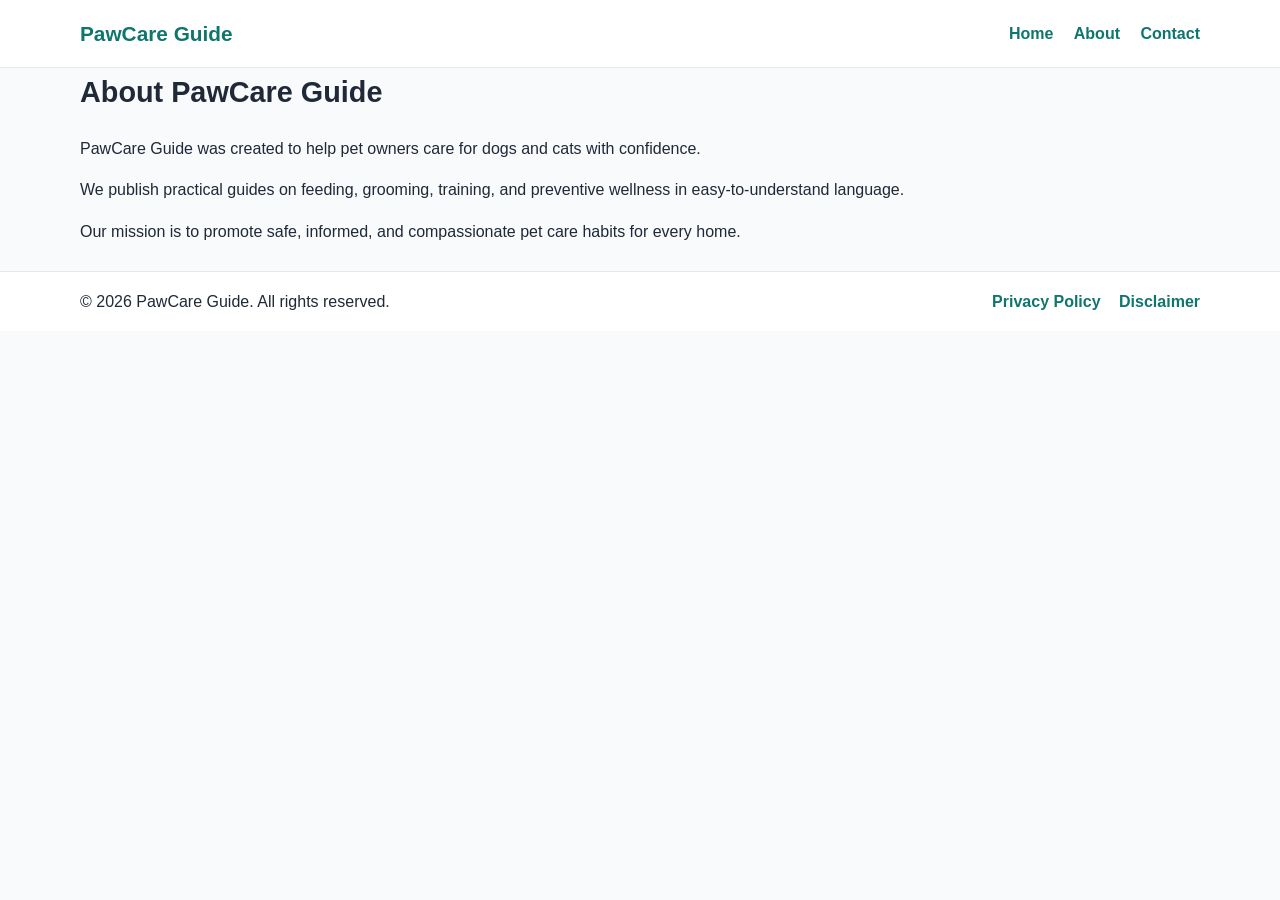
<file: public/about.html>
<!DOCTYPE html>
<html lang="en">
<head>
  <meta charset="UTF-8" />
  <meta name="viewport" content="width=device-width, initial-scale=1.0" />
  <title>About Us | PawCare Guide</title>
  <meta name="description" content="Learn about PawCare Guide and our mission to simplify responsible pet care." />
  <link rel="canonical" href="https://www.yourdomain.com/about.html" />
  <link rel="stylesheet" href="styles.css" />
</head>
<body>
<header>
  <div class="container nav">
    <h1 class="logo">PawCare Guide</h1>
    <nav>
      <a href="index.html">Home</a>
      <a href="about.html">About</a>
      <a href="contact.html">Contact</a>
    </nav>
  </div>
</header>

<main class="container content">
  <h2>About PawCare Guide</h2>
  <p>PawCare Guide was created to help pet owners care for dogs and cats with confidence.</p>
  <p>We publish practical guides on feeding, grooming, training, and preventive wellness in easy-to-understand language.</p>
  <p>Our mission is to promote safe, informed, and compassionate pet care habits for every home.</p>
</main>

<footer>
  <div class="container footer-grid">
    <p>© 2026 PawCare Guide. All rights reserved.</p>
    <div>
      <a href="privacy-policy.html">Privacy Policy</a>
      <a href="disclaimer.html">Disclaimer</a>
    </div>
  </div>
</footer>
</body>
</html>
</file>
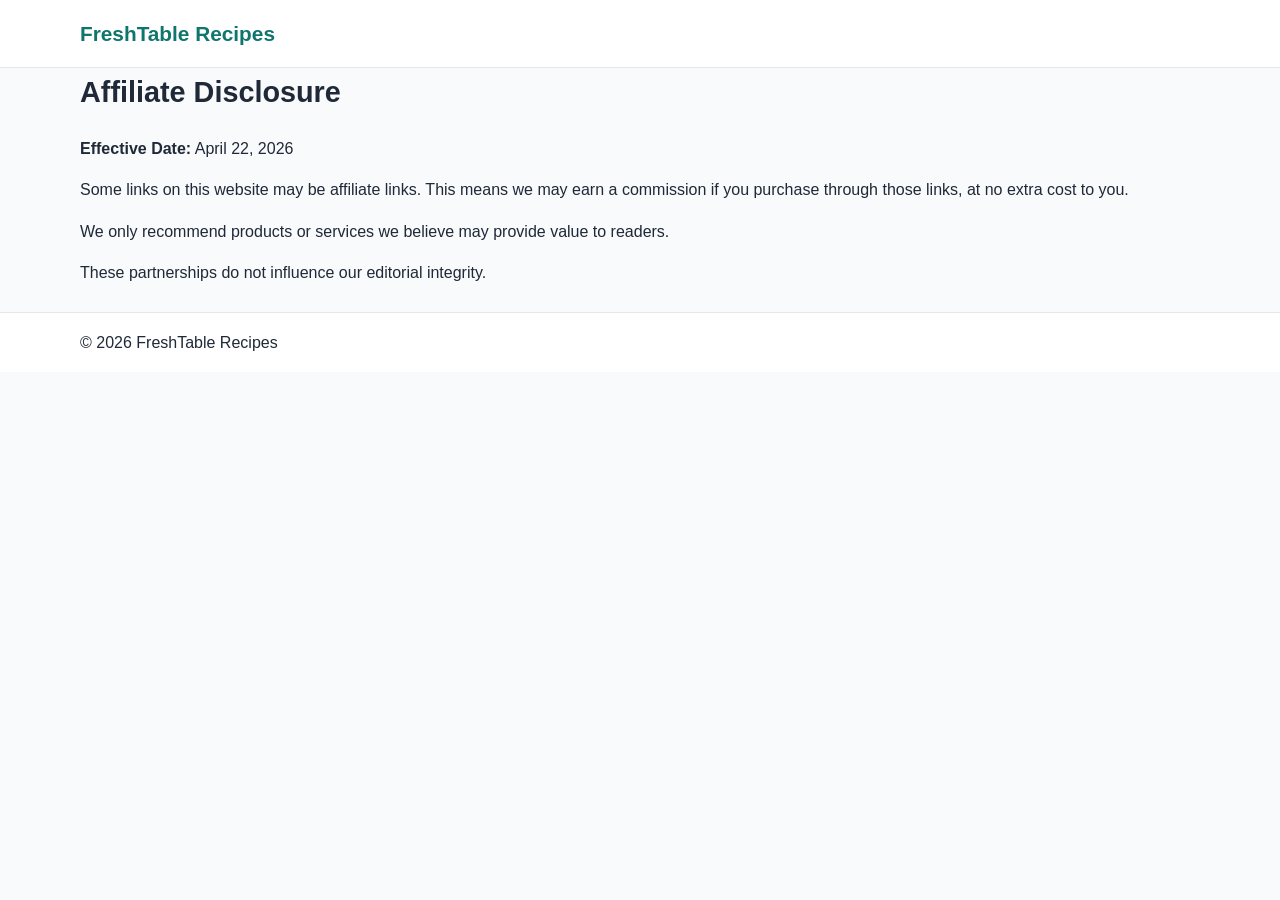
<file: public/affiliate-disclosure.html>
<!DOCTYPE html>
<html lang="en">
<head>
  <meta charset="UTF-8" />
  <meta name="viewport" content="width=device-width, initial-scale=1.0" />
  <title>Affiliate Disclosure | FreshTable Recipes</title>
  <meta name="description" content="Affiliate disclosure for FreshTable Recipes." />
  <link rel="canonical" href="https://www.yourdomain.com/affiliate-disclosure.html" />
  <link rel="stylesheet" href="styles.css" />
</head>
<body>
<header><div class="container nav"><h1 class="logo">FreshTable Recipes</h1></div></header>
<main class="container content">
  <h2>Affiliate Disclosure</h2>
  <p><strong>Effective Date:</strong> April 22, 2026</p>
  <p>Some links on this website may be affiliate links. This means we may earn a commission if you purchase through those links, at no extra cost to you.</p>
  <p>We only recommend products or services we believe may provide value to readers.</p>
  <p>These partnerships do not influence our editorial integrity.</p>
</main>
<footer><div class="container footer-grid"><p>© 2026 FreshTable Recipes</p></div></footer>
</body>
</html>
</file>
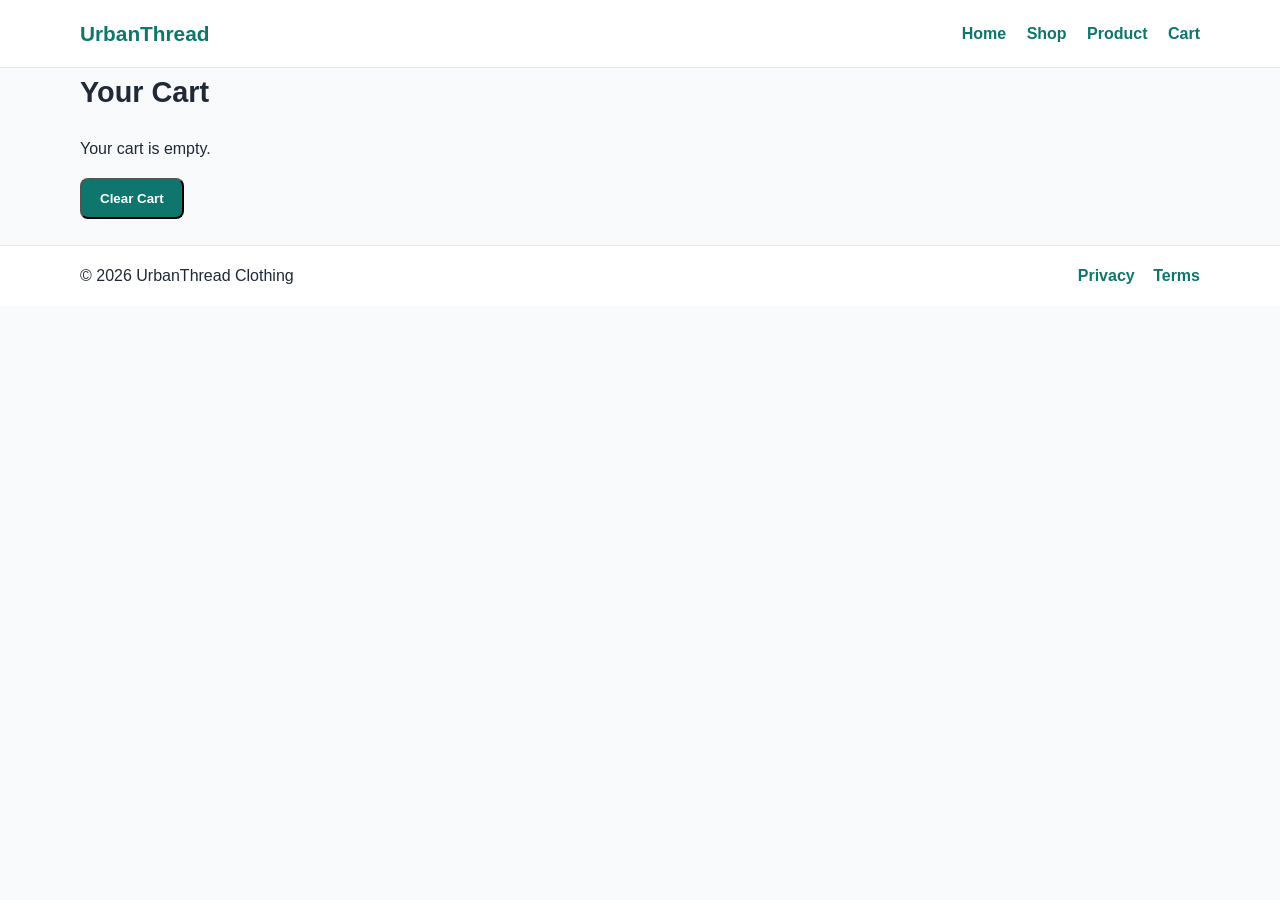
<file: public/cart.html>
<!DOCTYPE html>
<html lang="en">
<head>
  <meta charset="UTF-8" />
  <meta name="viewport" content="width=device-width, initial-scale=1.0" />
  <title>Your Cart | UrbanThread</title>
  <meta name="description" content="View your selected UrbanThread clothing items and cart total." />
  <link rel="canonical" href="https://www.yourdomain.com/cart.html" />
  <link rel="stylesheet" href="styles.css" />
</head>
<body>
  <header>
    <div class="container nav">
      <h1 class="logo">UrbanThread</h1>
      <nav>
        <a href="index.html">Home</a>
        <a href="shop.html">Shop</a>
        <a href="product.html">Product</a>
        <a href="cart.html">Cart</a>
      </nav>
    </div>
  </header>

  <main class="container content">
    <h2>Your Cart</h2>
    <div id="cartContainer"></div>
    <p id="total" style="font-size:1.2rem;font-weight:700;margin-top:16px;"></p>
    <button class="btn" onclick="clearCart()">Clear Cart</button>
  </main>

  <footer>
    <div class="container footer-grid">
      <p>© 2026 UrbanThread Clothing</p>
      <div>
        <a href="privacy-policy.html">Privacy</a>
        <a href="terms.html">Terms</a>
      </div>
    </div>
  </footer>

  <script src="cart.js"></script>
</body>
</html>
</file>
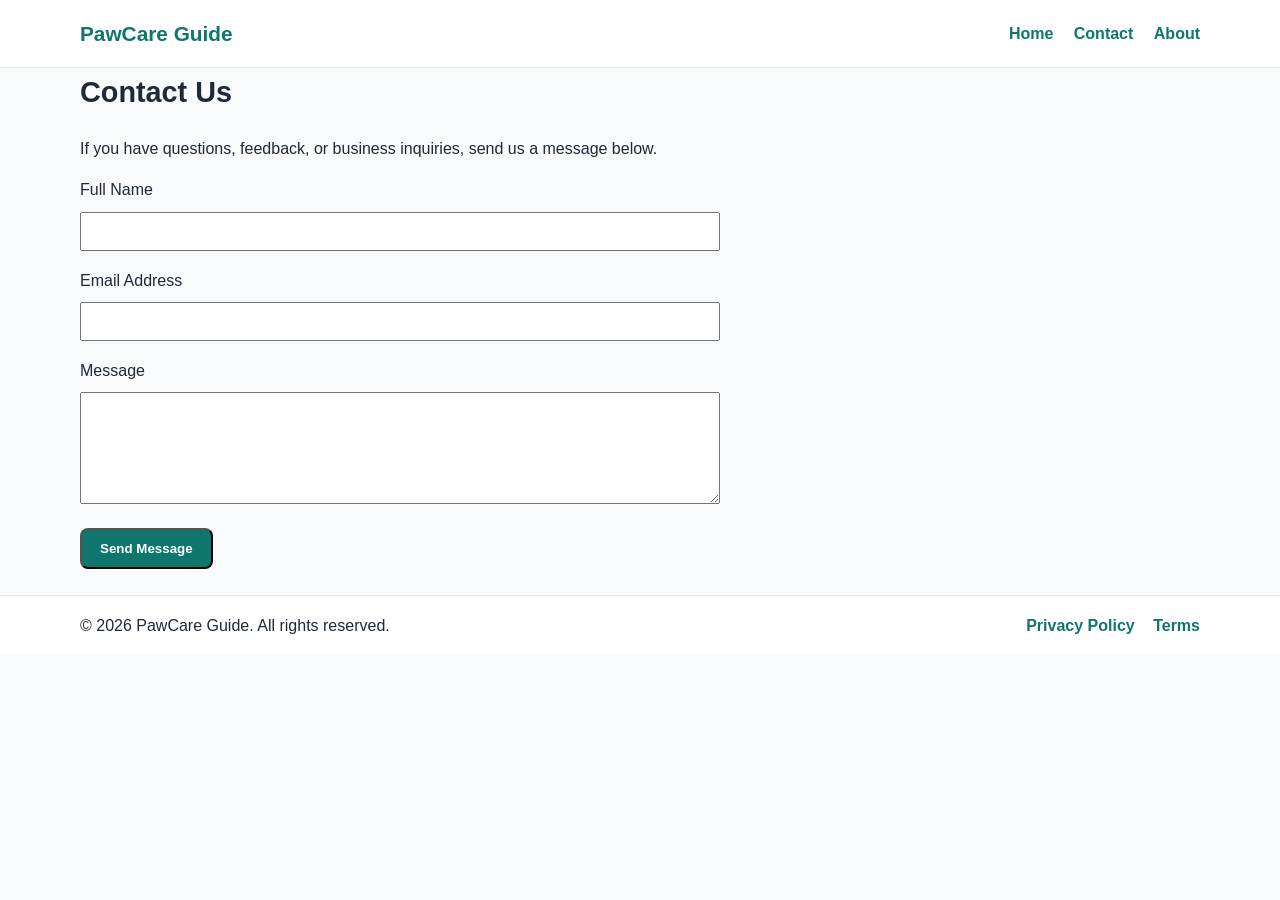
<file: public/contact.html>
<!DOCTYPE html>
<html lang="en">
<head>
  <meta charset="UTF-8" />
  <meta name="viewport" content="width=device-width, initial-scale=1.0" />
  <title>Contact Us | PawCare Guide</title>
  <meta name="description" content="Contact PawCare Guide for support, feedback, and partnership inquiries." />
  <link rel="canonical" href="https://www.yourdomain.com/contact.html" />
  <link rel="stylesheet" href="styles.css" />
</head>
<body>
<header>
  <div class="container nav">
    <h1 class="logo">PawCare Guide</h1>
    <nav>
      <a href="index.html">Home</a>
      <a href="contact.html">Contact</a>
      <a href="about.html">About</a>
    </nav>
  </div>
</header>

<main class="container content">
  <h2>Contact Us</h2>
  <p>If you have questions, feedback, or business inquiries, send us a message below.</p>

  <form action="#" method="post" style="max-width:640px;">
    <label for="name">Full Name</label><br>
    <input type="text" id="name" name="name" required style="width:100%;padding:10px;margin:8px 0 16px;"><br>

    <label for="email">Email Address</label><br>
    <input type="email" id="email" name="email" required style="width:100%;padding:10px;margin:8px 0 16px;"><br>

    <label for="message">Message</label><br>
    <textarea id="message" name="message" rows="6" required style="width:100%;padding:10px;margin:8px 0 16px;"></textarea><br>

    <button type="submit" class="btn">Send Message</button>
  </form>
</main>

<footer>
  <div class="container footer-grid">
    <p>© 2026 PawCare Guide. All rights reserved.</p>
    <div>
      <a href="privacy-policy.html">Privacy Policy</a>
      <a href="terms.html">Terms</a>
    </div>
  </div>
</footer>
</body>
</html>
</file>
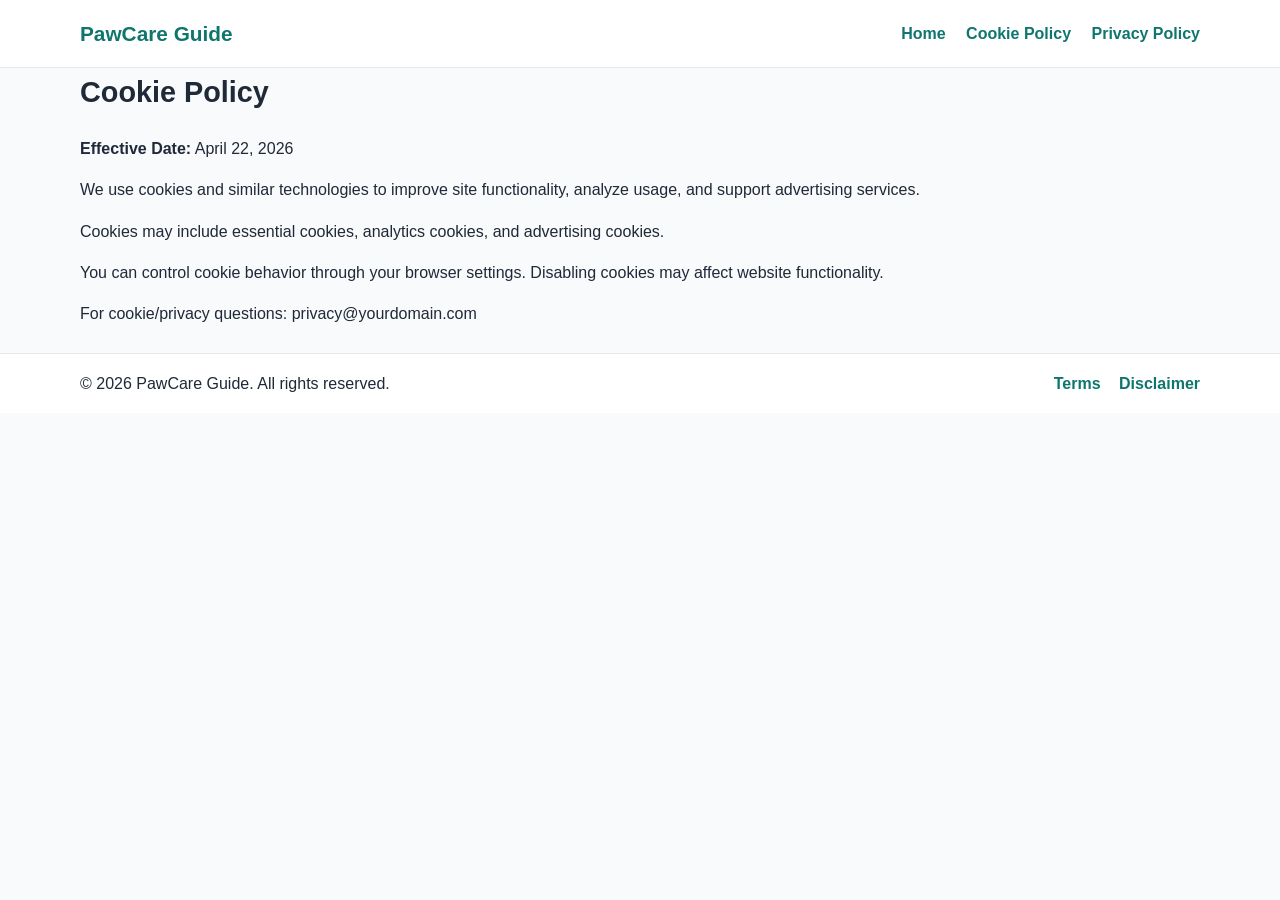
<file: public/cookie-policy.html>
<!DOCTYPE html>
<html lang="en">
<head>
  <meta charset="UTF-8" />
  <meta name="viewport" content="width=device-width, initial-scale=1.0" />
  <title>Cookie Policy | PawCare Guide</title>
  <meta name="description" content="Cookie Policy for PawCare Guide, including analytics and advertising cookie use." />
  <link rel="canonical" href="https://www.yourdomain.com/cookie-policy.html" />
  <link rel="stylesheet" href="styles.css" />
</head>
<body>
<header>
  <div class="container nav">
    <h1 class="logo">PawCare Guide</h1>
    <nav>
      <a href="index.html">Home</a>
      <a href="cookie-policy.html">Cookie Policy</a>
      <a href="privacy-policy.html">Privacy Policy</a>
    </nav>
  </div>
</header>

<main class="container content">
  <h2>Cookie Policy</h2>
  <p><strong>Effective Date:</strong> April 22, 2026</p>
  <p>We use cookies and similar technologies to improve site functionality, analyze usage, and support advertising services.</p>
  <p>Cookies may include essential cookies, analytics cookies, and advertising cookies.</p>
  <p>You can control cookie behavior through your browser settings. Disabling cookies may affect website functionality.</p>
  <p>For cookie/privacy questions: privacy@yourdomain.com</p>
</main>

<footer>
  <div class="container footer-grid">
    <p>© 2026 PawCare Guide. All rights reserved.</p>
    <div>
      <a href="terms.html">Terms</a>
      <a href="disclaimer.html">Disclaimer</a>
    </div>
  </div>
</footer>
</body>
</html>
</file>
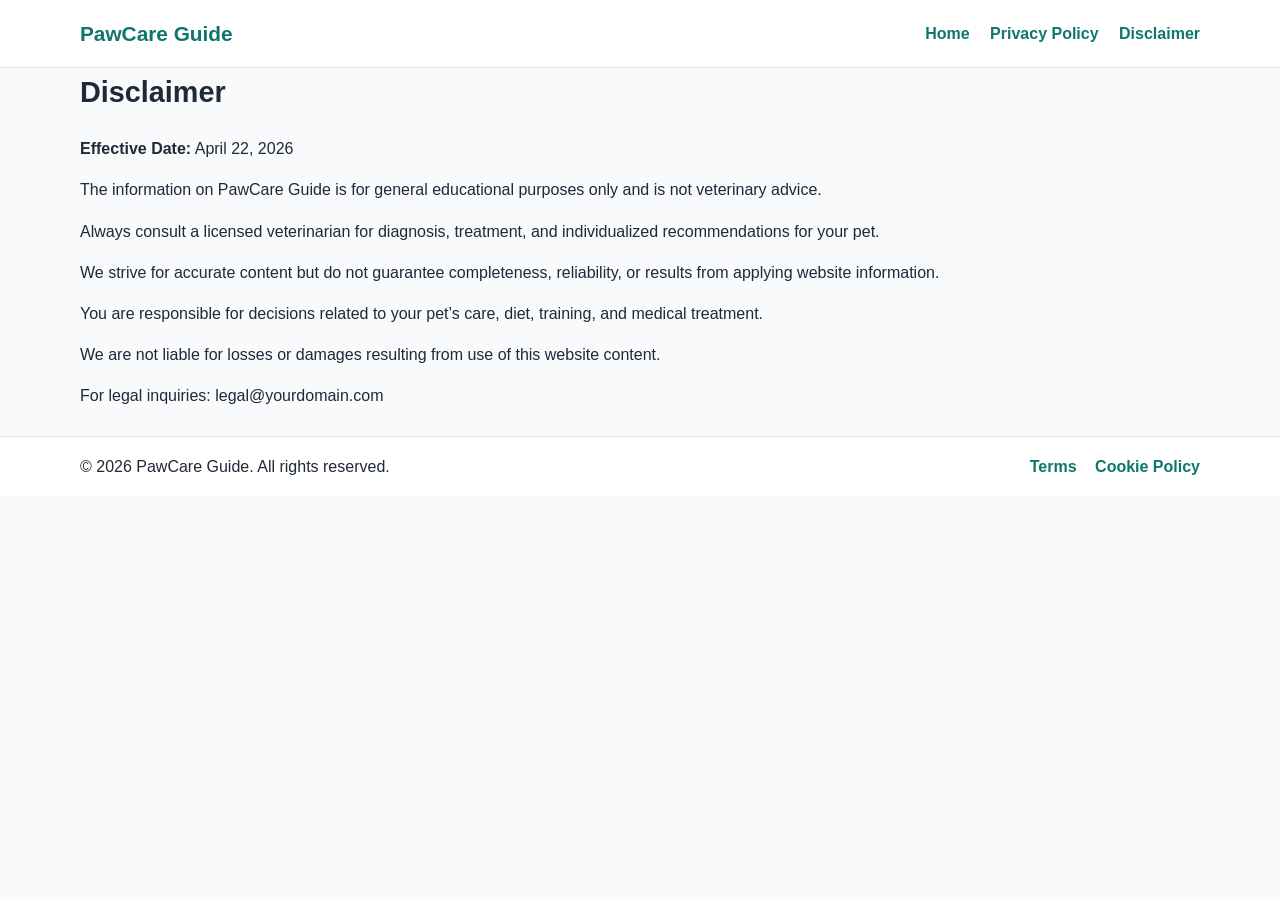
<file: public/disclaimer.html>
<!DOCTYPE html>
<html lang="en">
<head>
  <meta charset="UTF-8" />
  <meta name="viewport" content="width=device-width, initial-scale=1.0" />
  <title>Disclaimer | PawCare Guide</title>
  <meta name="description" content="Read the PawCare Guide disclaimer for informational and educational pet care content." />
  <link rel="canonical" href="https://www.yourdomain.com/disclaimer.html" />
  <link rel="stylesheet" href="styles.css" />
</head>
<body>
<header>
  <div class="container nav">
    <h1 class="logo">PawCare Guide</h1>
    <nav>
      <a href="index.html">Home</a>
      <a href="privacy-policy.html">Privacy Policy</a>
      <a href="disclaimer.html">Disclaimer</a>
    </nav>
  </div>
</header>

<main class="container content">
  <h2>Disclaimer</h2>
  <p><strong>Effective Date:</strong> April 22, 2026</p>
  <p>The information on PawCare Guide is for general educational purposes only and is not veterinary advice.</p>
  <p>Always consult a licensed veterinarian for diagnosis, treatment, and individualized recommendations for your pet.</p>
  <p>We strive for accurate content but do not guarantee completeness, reliability, or results from applying website information.</p>
  <p>You are responsible for decisions related to your pet’s care, diet, training, and medical treatment.</p>
  <p>We are not liable for losses or damages resulting from use of this website content.</p>
  <p>For legal inquiries: legal@yourdomain.com</p>
</main>

<footer>
  <div class="container footer-grid">
    <p>© 2026 PawCare Guide. All rights reserved.</p>
    <div>
      <a href="terms.html">Terms</a>
      <a href="cookie-policy.html">Cookie Policy</a>
    </div>
  </div>
</footer>
</body>
</html>
</file>
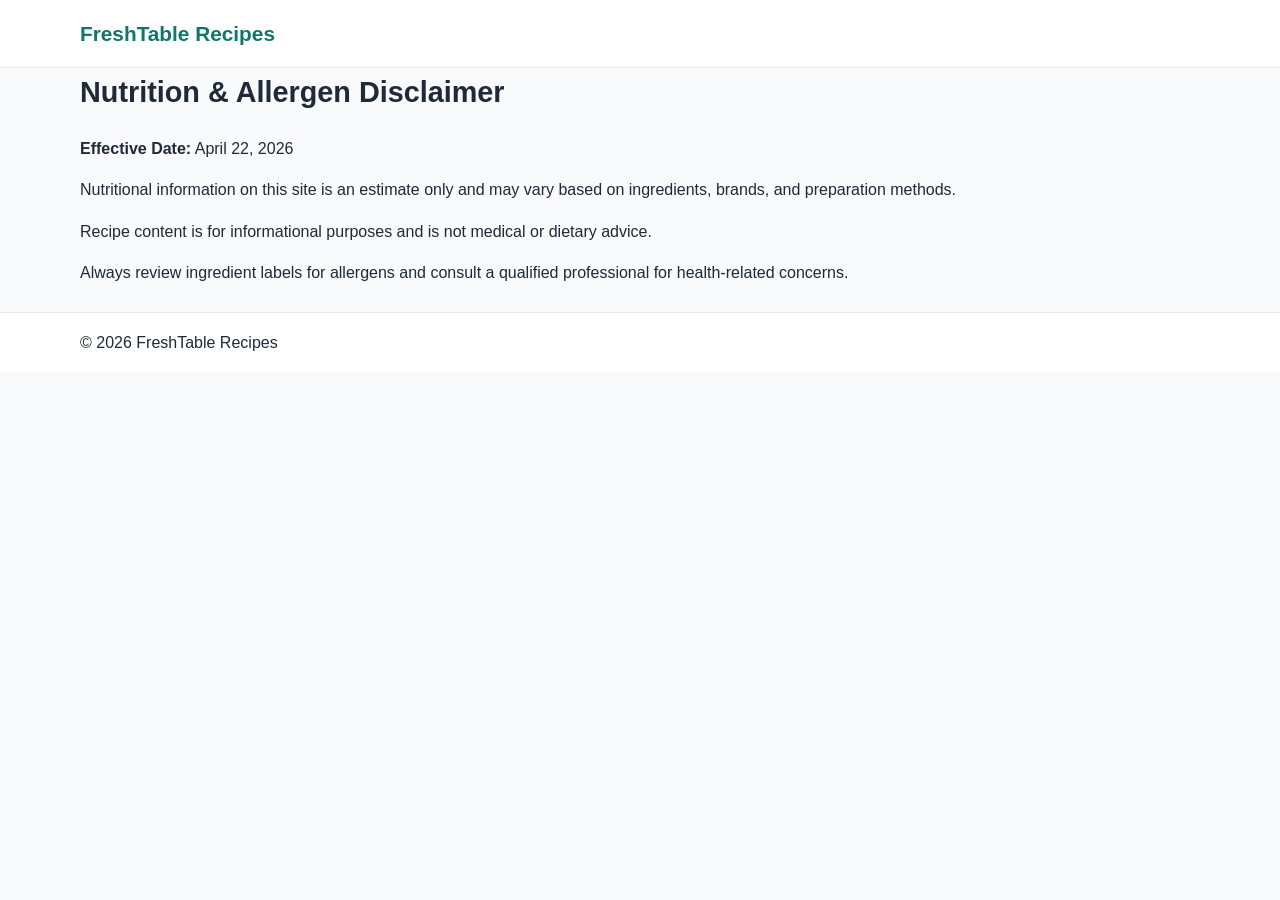
<file: public/nutrition-disclaimer.html>
<!DOCTYPE html>
<html lang="en">
<head>
  <meta charset="UTF-8" />
  <meta name="viewport" content="width=device-width, initial-scale=1.0" />
  <title>Nutrition Disclaimer | FreshTable Recipes</title>
  <meta name="description" content="Nutrition and allergen disclaimer for recipe content on FreshTable Recipes." />
  <link rel="canonical" href="https://www.yourdomain.com/nutrition-disclaimer.html" />
  <link rel="stylesheet" href="styles.css" />
</head>
<body>
<header><div class="container nav"><h1 class="logo">FreshTable Recipes</h1></div></header>
<main class="container content">
  <h2>Nutrition & Allergen Disclaimer</h2>
  <p><strong>Effective Date:</strong> April 22, 2026</p>
  <p>Nutritional information on this site is an estimate only and may vary based on ingredients, brands, and preparation methods.</p>
  <p>Recipe content is for informational purposes and is not medical or dietary advice.</p>
  <p>Always review ingredient labels for allergens and consult a qualified professional for health-related concerns.</p>
</main>
<footer><div class="container footer-grid"><p>© 2026 FreshTable Recipes</p></div></footer>
</body>
</html>
</file>
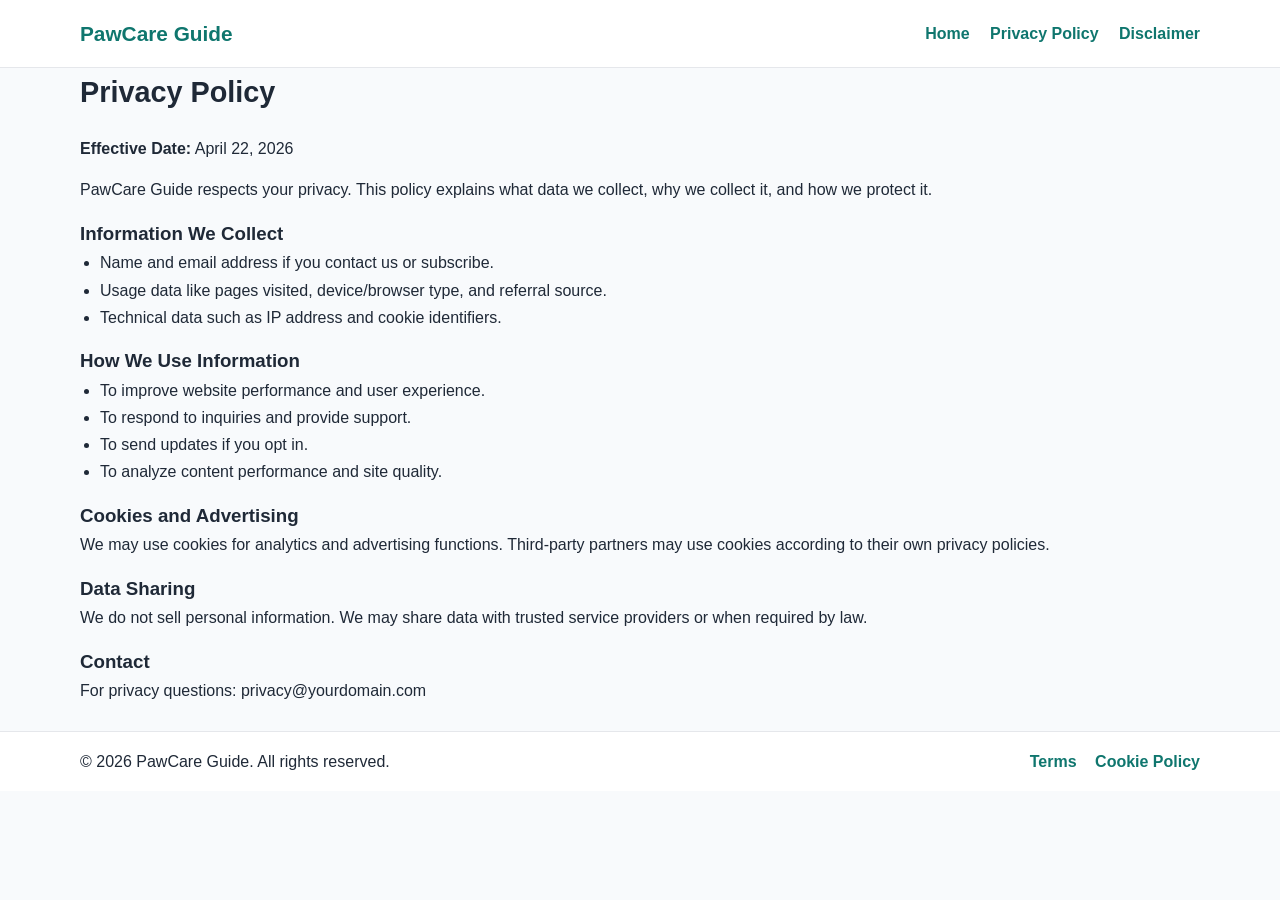
<file: public/privacy-policy.html>
<!DOCTYPE html>
<html lang="en">
<head>
  <meta charset="UTF-8" />
  <meta name="viewport" content="width=device-width, initial-scale=1.0" />
  <title>Privacy Policy | PawCare Guide</title>
  <meta name="description" content="Learn how PawCare Guide collects, uses, and protects your information." />
  <link rel="canonical" href="https://www.yourdomain.com/privacy-policy.html" />
  <link rel="stylesheet" href="styles.css" />
</head>
<body>
<header>
  <div class="container nav">
    <h1 class="logo">PawCare Guide</h1>
    <nav>
      <a href="index.html">Home</a>
      <a href="privacy-policy.html">Privacy Policy</a>
      <a href="disclaimer.html">Disclaimer</a>
    </nav>
  </div>
</header>

<main class="container content">
  <h2>Privacy Policy</h2>
  <p><strong>Effective Date:</strong> April 22, 2026</p>
  <p>PawCare Guide respects your privacy. This policy explains what data we collect, why we collect it, and how we protect it.</p>

  <h3>Information We Collect</h3>
  <ul style="margin-left:20px;">
    <li>Name and email address if you contact us or subscribe.</li>
    <li>Usage data like pages visited, device/browser type, and referral source.</li>
    <li>Technical data such as IP address and cookie identifiers.</li>
  </ul>

  <h3>How We Use Information</h3>
  <ul style="margin-left:20px;">
    <li>To improve website performance and user experience.</li>
    <li>To respond to inquiries and provide support.</li>
    <li>To send updates if you opt in.</li>
    <li>To analyze content performance and site quality.</li>
  </ul>

  <h3>Cookies and Advertising</h3>
  <p>We may use cookies for analytics and advertising functions. Third-party partners may use cookies according to their own privacy policies.</p>

  <h3>Data Sharing</h3>
  <p>We do not sell personal information. We may share data with trusted service providers or when required by law.</p>

  <h3>Contact</h3>
  <p>For privacy questions: privacy@yourdomain.com</p>
</main>

<footer>
  <div class="container footer-grid">
    <p>© 2026 PawCare Guide. All rights reserved.</p>
    <div>
      <a href="terms.html">Terms</a>
      <a href="cookie-policy.html">Cookie Policy</a>
    </div>
  </div>
</footer>
</body>
</html>
</file>
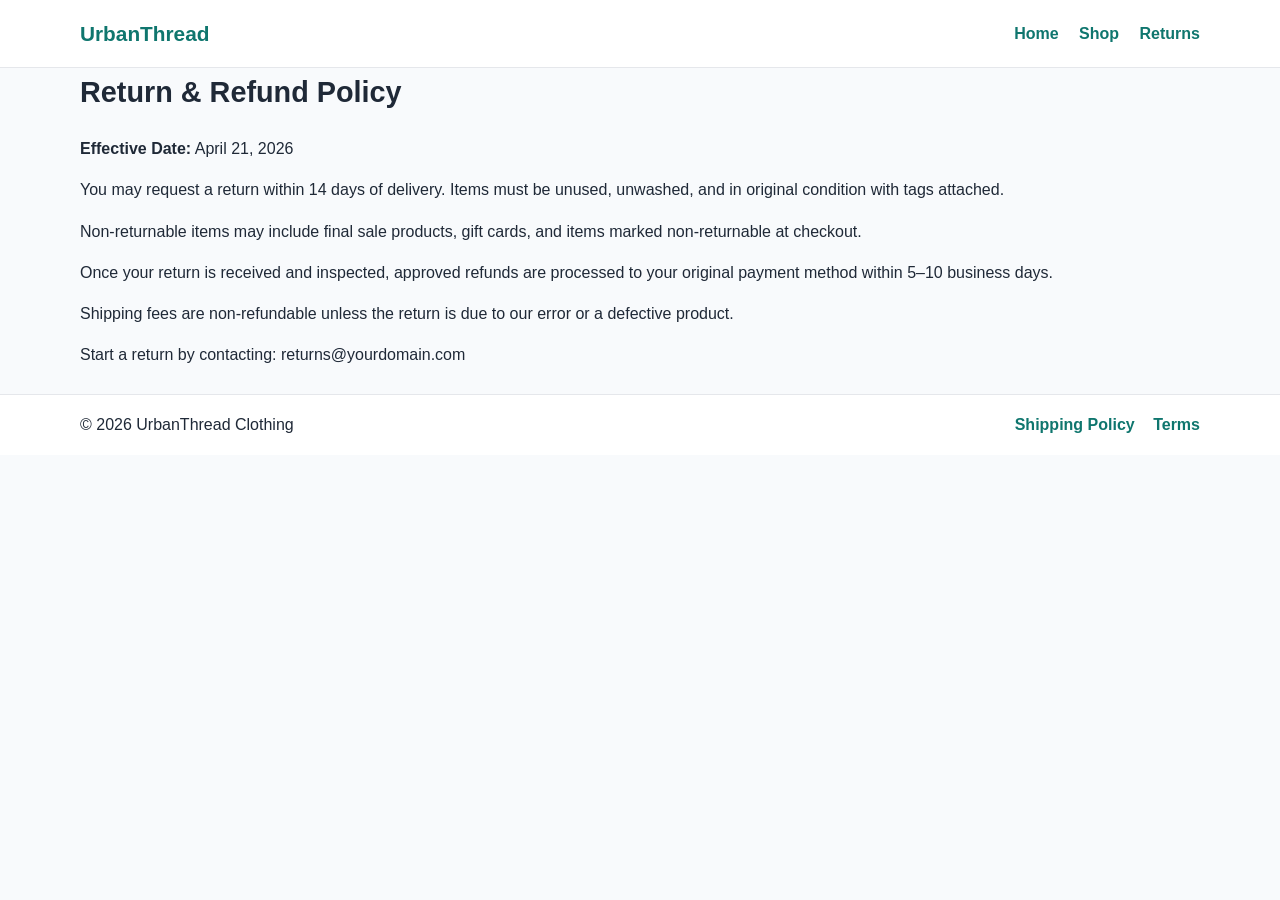
<file: public/return-policy.html>
<!DOCTYPE html>
<html lang="en">
<head>
  <meta charset="UTF-8" />
  <meta name="viewport" content="width=device-width, initial-scale=1.0" />
  <title>Return & Refund Policy | UrbanThread</title>
  <meta name="description" content="Read UrbanThread Clothing return and refund policy for eligibility, timelines, and process." />
  <link rel="canonical" href="https://www.yourdomain.com/return-policy.html" />
  <link rel="stylesheet" href="styles.css" />
</head>
<body>
  <header>
    <div class="container nav">
      <h1 class="logo">UrbanThread</h1>
      <nav>
        <a href="index.html">Home</a>
        <a href="shop.html">Shop</a>
        <a href="return-policy.html">Returns</a>
      </nav>
    </div>
  </header>

  <main class="container content">
    <h2>Return & Refund Policy</h2>
    <p><strong>Effective Date:</strong> April 21, 2026</p>
    <p>You may request a return within 14 days of delivery. Items must be unused, unwashed, and in original condition with tags attached.</p>
    <p>Non-returnable items may include final sale products, gift cards, and items marked non-returnable at checkout.</p>
    <p>Once your return is received and inspected, approved refunds are processed to your original payment method within 5–10 business days.</p>
    <p>Shipping fees are non-refundable unless the return is due to our error or a defective product.</p>
    <p>Start a return by contacting: returns@yourdomain.com</p>
  </main>

  <footer>
    <div class="container footer-grid">
      <p>© 2026 UrbanThread Clothing</p>
      <div>
        <a href="shipping-policy.html">Shipping Policy</a>
        <a href="terms.html">Terms</a>
      </div>
    </div>
  </footer>
</body>
</html>
</file>
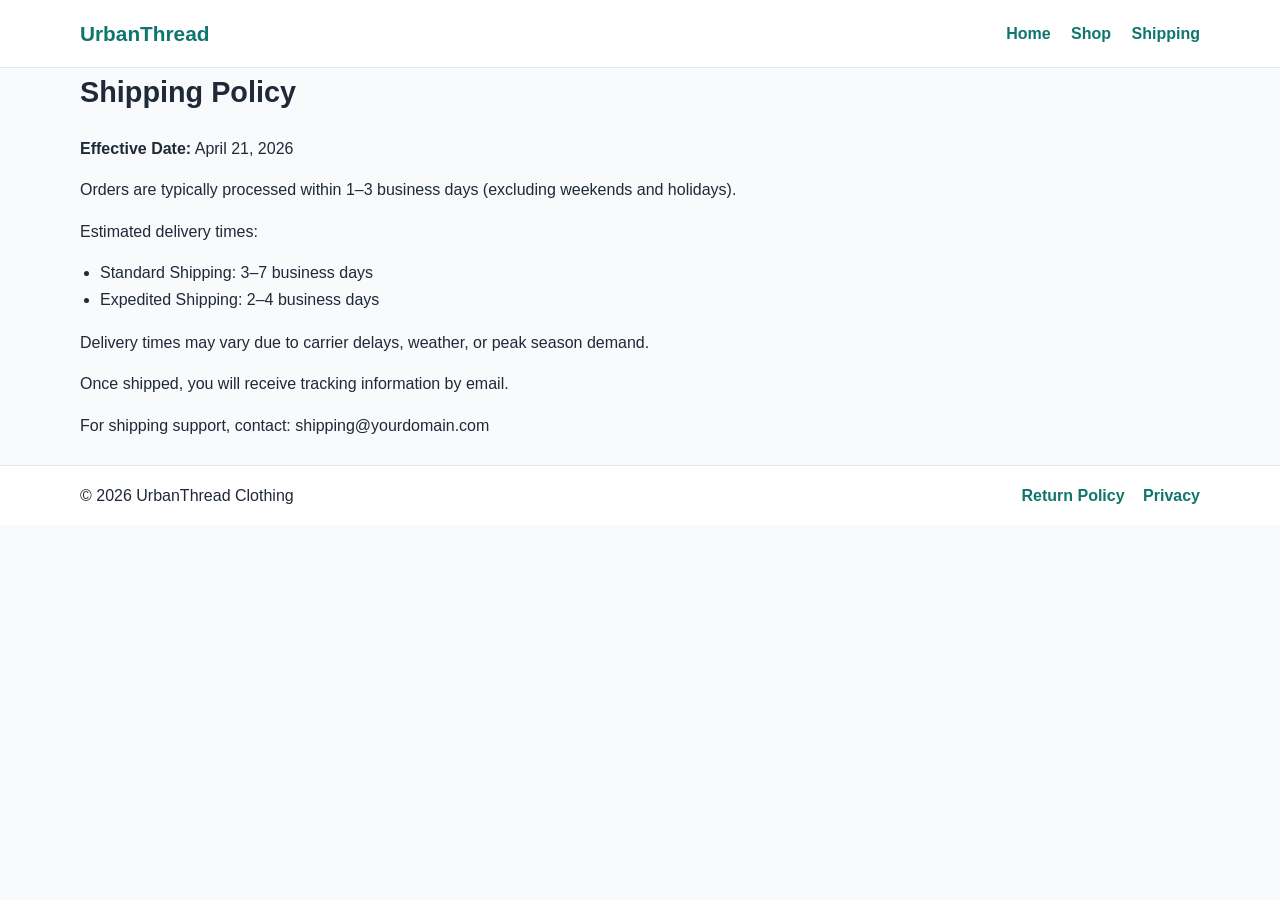
<file: public/shipping-policy.html>
<!DOCTYPE html>
<html lang="en">
<head>
  <meta charset="UTF-8" />
  <meta name="viewport" content="width=device-width, initial-scale=1.0" />
  <title>Shipping Policy | UrbanThread</title>
  <meta name="description" content="Read UrbanThread shipping times, order processing details, and delivery information." />
  <link rel="canonical" href="https://www.yourdomain.com/shipping-policy.html" />
  <link rel="stylesheet" href="styles.css" />
</head>
<body>
  <header>
    <div class="container nav">
      <h1 class="logo">UrbanThread</h1>
      <nav>
        <a href="index.html">Home</a>
        <a href="shop.html">Shop</a>
        <a href="shipping-policy.html">Shipping</a>
      </nav>
    </div>
  </header>

  <main class="container content">
    <h2>Shipping Policy</h2>
    <p><strong>Effective Date:</strong> April 21, 2026</p>
    <p>Orders are typically processed within 1–3 business days (excluding weekends and holidays).</p>
    <p>Estimated delivery times:</p>
    <ul style="margin:10px 0 16px 20px;">
      <li>Standard Shipping: 3–7 business days</li>
      <li>Expedited Shipping: 2–4 business days</li>
    </ul>
    <p>Delivery times may vary due to carrier delays, weather, or peak season demand.</p>
    <p>Once shipped, you will receive tracking information by email.</p>
    <p>For shipping support, contact: shipping@yourdomain.com</p>
  </main>

  <footer>
    <div class="container footer-grid">
      <p>© 2026 UrbanThread Clothing</p>
      <div>
        <a href="return-policy.html">Return Policy</a>
        <a href="privacy-policy.html">Privacy</a>
      </div>
    </div>
  </footer>
</body>
</html>
</file>
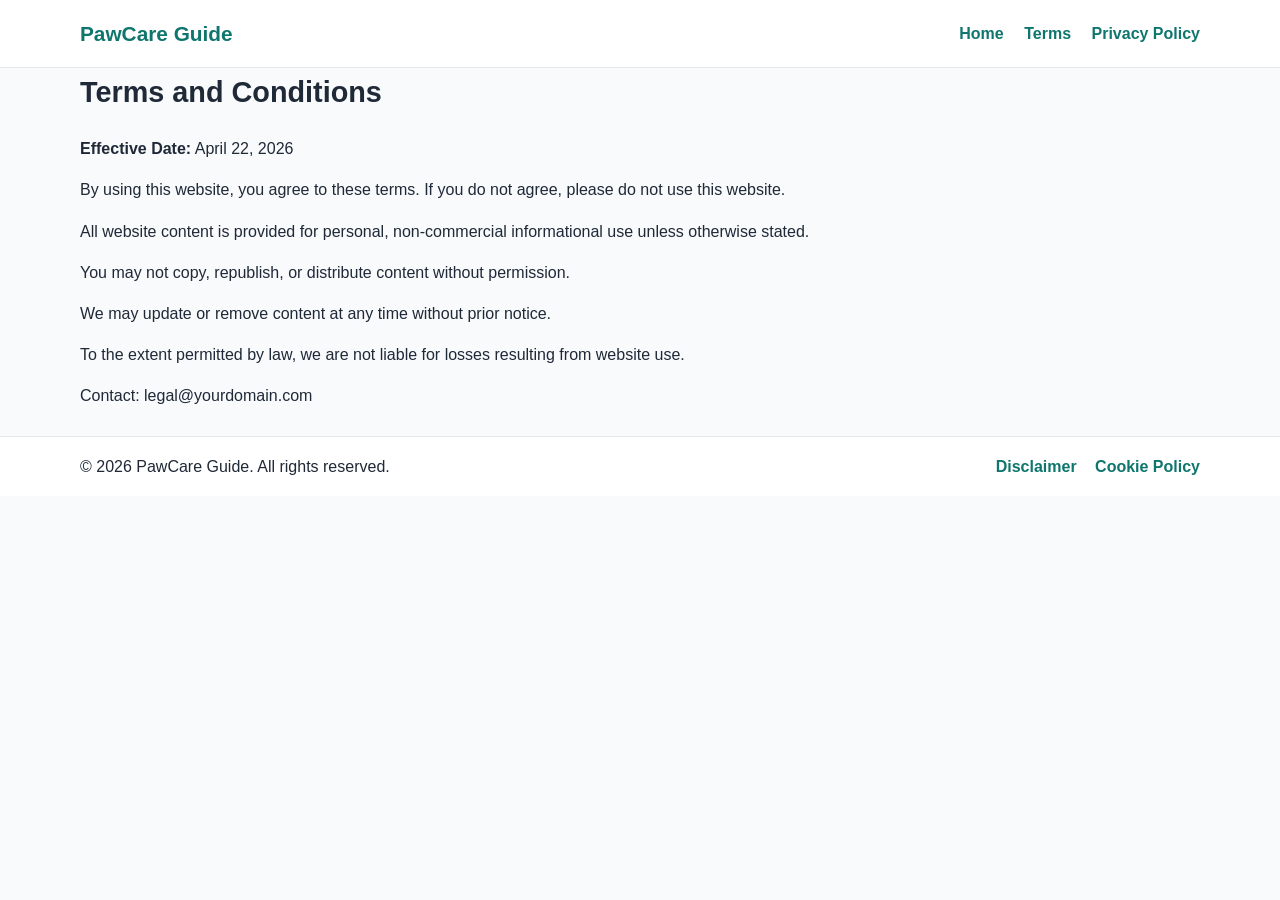
<file: public/terms.html>
<!DOCTYPE html>
<html lang="en">
<head>
  <meta charset="UTF-8" />
  <meta name="viewport" content="width=device-width, initial-scale=1.0" />
  <title>Terms and Conditions | PawCare Guide</title>
  <meta name="description" content="Terms and Conditions for using PawCare Guide website and content." />
  <link rel="canonical" href="https://www.yourdomain.com/terms.html" />
  <link rel="stylesheet" href="styles.css" />
</head>
<body>
<header>
  <div class="container nav">
    <h1 class="logo">PawCare Guide</h1>
    <nav>
      <a href="index.html">Home</a>
      <a href="terms.html">Terms</a>
      <a href="privacy-policy.html">Privacy Policy</a>
    </nav>
  </div>
</header>

<main class="container content">
  <h2>Terms and Conditions</h2>
  <p><strong>Effective Date:</strong> April 22, 2026</p>
  <p>By using this website, you agree to these terms. If you do not agree, please do not use this website.</p>
  <p>All website content is provided for personal, non-commercial informational use unless otherwise stated.</p>
  <p>You may not copy, republish, or distribute content without permission.</p>
  <p>We may update or remove content at any time without prior notice.</p>
  <p>To the extent permitted by law, we are not liable for losses resulting from website use.</p>
  <p>Contact: legal@yourdomain.com</p>
</main>

<footer>
  <div class="container footer-grid">
    <p>© 2026 PawCare Guide. All rights reserved.</p>
    <div>
      <a href="disclaimer.html">Disclaimer</a>
      <a href="cookie-policy.html">Cookie Policy</a>
    </div>
  </div>
</footer>
</body>
</html>
</file>
<file: public/styles.css>
:root {
  --bg: #f8fafc;
  --text: #1f2937;
  --primary: #0f766e;
  --accent: #14b8a6;
  --white: #ffffff;
  --muted: #6b7280;
  --border: #e5e7eb;
}

* {
  margin: 0;
  padding: 0;
  box-sizing: border-box;
}

body {
  font-family: Arial, Helvetica, sans-serif;
  background: var(--bg);
  color: var(--text);
  line-height: 1.7;
}

.container {
  width: min(1120px, 92%);
  margin: 0 auto;
}

header {
  background: var(--white);
  border-bottom: 1px solid var(--border);
  position: sticky;
  top: 0;
  z-index: 999;
}

.nav {
  display: flex;
  justify-content: space-between;
  align-items: center;
  padding: 16px 0;
}

.logo {
  font-size: 1.3rem;
  color: var(--primary);
  font-weight: 800;
}

nav a {
  margin-left: 16px;
  text-decoration: none;
  color: var(--primary);
  font-weight: 600;
}

nav a:hover {
  color: var(--accent);
}

.hero {
  background: linear-gradient(135deg, #ecfeff, #f0fdfa);
  padding: 48px 0;
}

.hero-grid {
  display: grid;
  grid-template-columns: 1fr 1fr;
  gap: 24px;
  align-items: center;
}

.hero h2 {
  font-size: 2.1rem;
  margin-bottom: 10px;
}

.hero p {
  color: var(--muted);
  margin-bottom: 18px;
}

.hero img {
  width: 100%;
  min-height: 320px;
  object-fit: cover;
  border-radius: 14px;
}

.btn {
  display: inline-block;
  background: var(--primary);
  color: var(--white);
  padding: 11px 18px;
  border-radius: 8px;
  text-decoration: none;
  font-weight: 700;
}

.btn:hover {
  background: #115e59;
}

section {
  padding: 42px 0;
}

h2 {
  margin-bottom: 18px;
  font-size: 1.8rem;
}

.cards {
  display: grid;
  grid-template-columns: repeat(3, 1fr);
  gap: 18px;
}

.card {
  background: var(--white);
  border: 1px solid var(--border);
  border-radius: 12px;
  overflow: hidden;
}

.card img {
  width: 100%;
  height: 220px;
  object-fit: cover;
}

.card h3 {
  margin: 12px 14px 8px;
}

.card p {
  margin: 0 14px 14px;
  color: var(--muted);
}

.content p, .content ul {
  margin-bottom: 14px;
}

footer {
  margin-top: 26px;
  background: var(--white);
  border-top: 1px solid var(--border);
}

.footer-grid {
  display: flex;
  justify-content: space-between;
  align-items: center;
  padding: 16px 0;
}

.footer-grid a {
  margin-left: 14px;
  text-decoration: none;
  color: var(--primary);
  font-weight: 600;
}

@media (max-width: 900px) {
  .hero-grid, .cards {
    grid-template-columns: 1fr;
  }

  nav a {
    margin-left: 10px;
    font-size: 0.92rem;
  }
}
</file>
